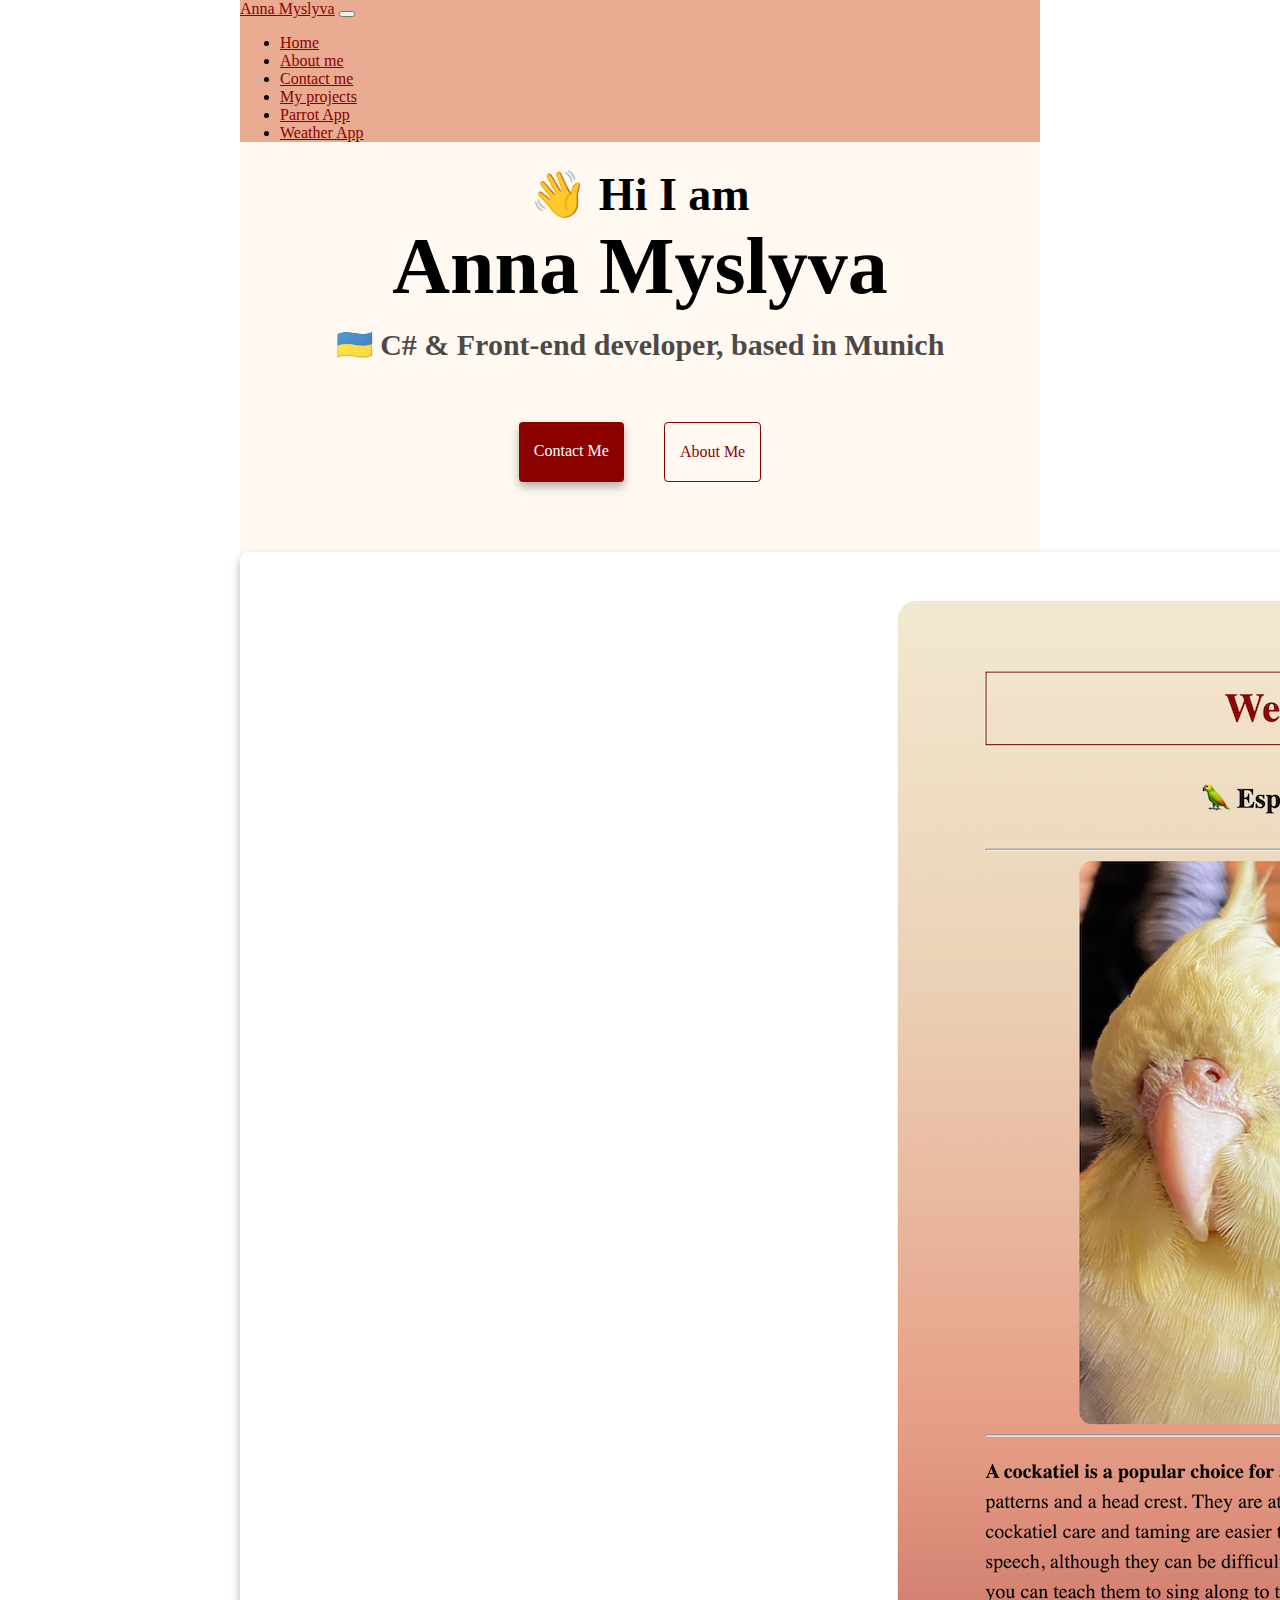
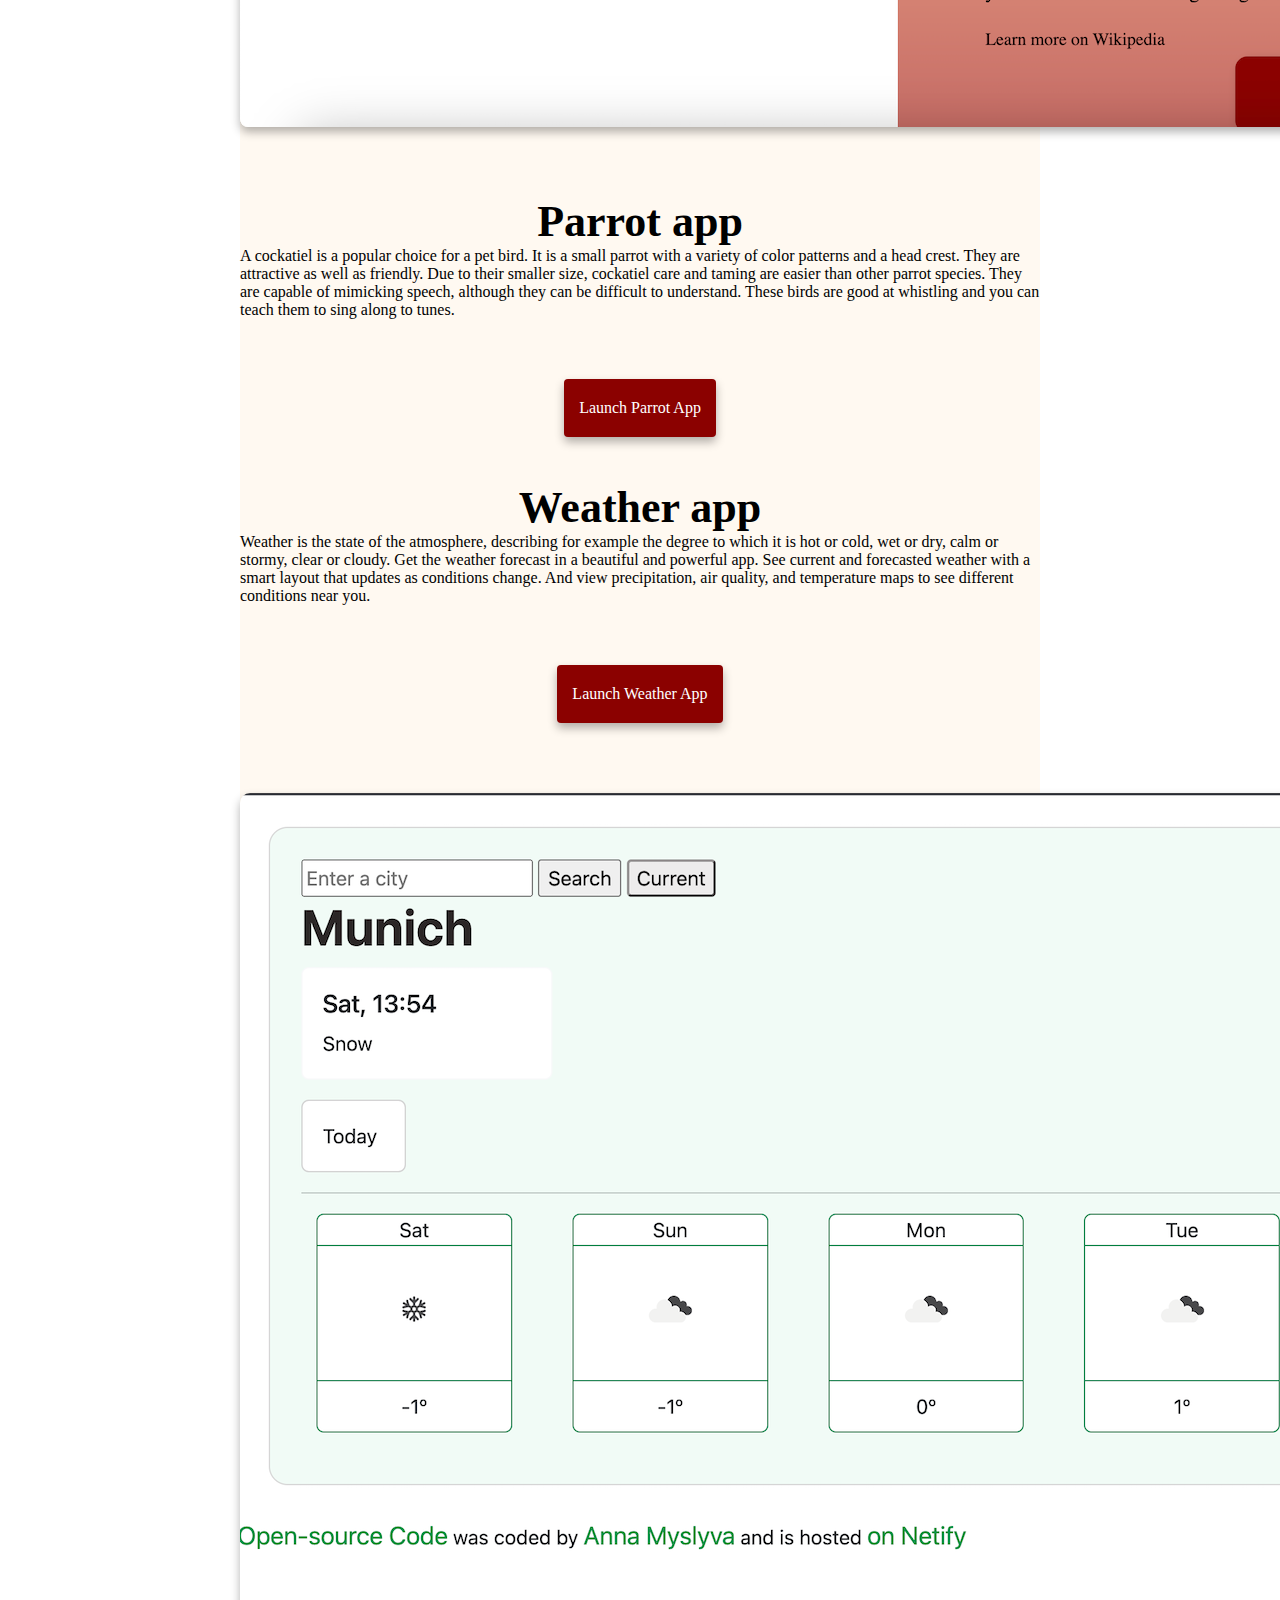
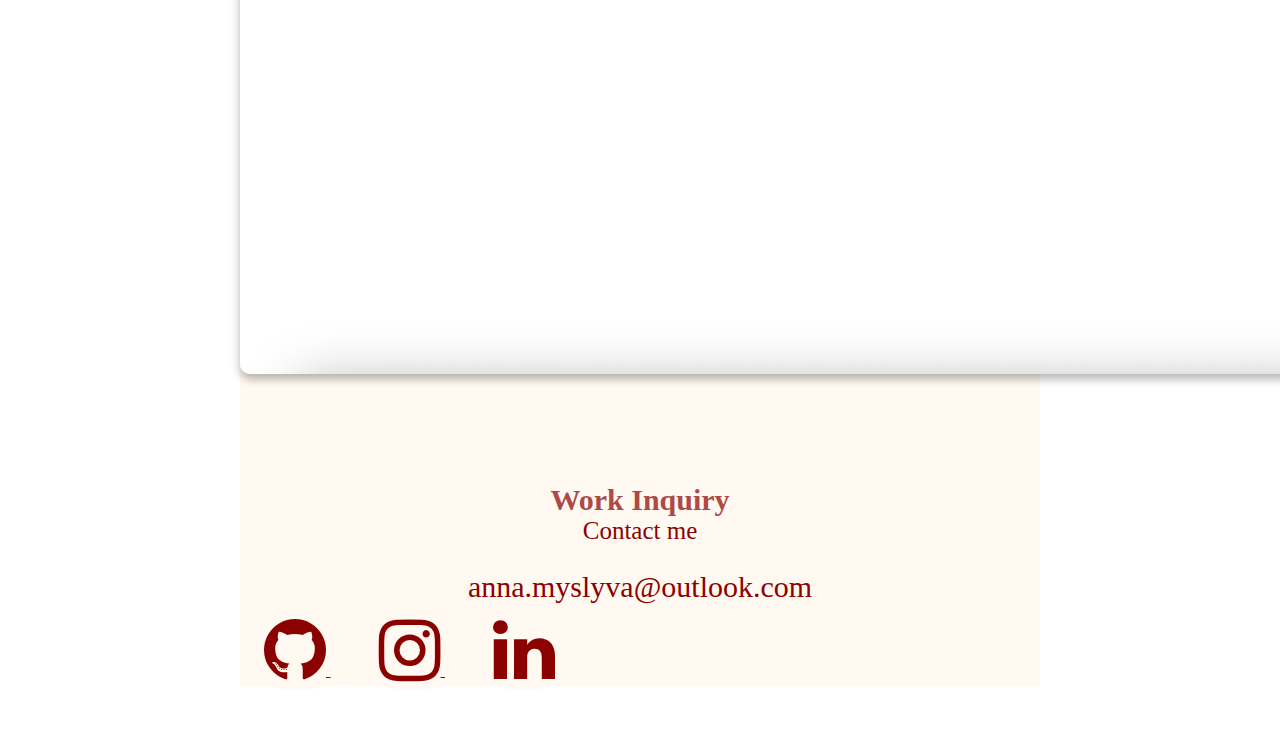
<file: index.html>
<!DOCTYPE html>
<html lang="en">
  <head>
    <meta charset="UTF-8" />
    <meta http-equiv="X-UA-Compatible" content="IE=edge" />
    <meta name="viewport" content="width=device-width, initial-scale=1.0" />
    <meta
      name="description"
      content="Anna Mysylva is a C# and Front-end developer based in Munich, look at her projects and contact her for jmore informations"
    />
    <title>C# & Front-end developer from Ukraine - Anna Myslyva</title>
    <link
      href="https://cdn.jsdelivr.net/npm/bootstrap@5.0.0-beta2/dist/css/bootstrap.min.css"
      rel="stylesheet"
      integrity="sha384-BmbxuPwQa2lc/FVzBcNJ7UAyJxM6wuqIj61tLrc4wSX0szH/Ev+nYRRuWlolflfl"
      crossorigin="anonymous"
    />
    <script
      src="https://cdn.jsdelivr.net/npm/bootstrap@5.0.0-beta2/dist/js/bootstrap.bundle.min.js"
      integrity="sha384-b5kHyXgcpbZJO/tY9Ul7kGkf1S0CWuKcCD38l8YkeH8z8QjE0GmW1gYU5S9FOnJ0"
      crossorigin="anonymous"
    ></script>
    <link rel="stylesheet" href="font-awesome-4.7.0/css/font-awesome.min.css" />
    <link rel="stylesheet" href="style.css" />
  </head>
  <body>
    <div class="hero">
      <nav
        class="navbar sticky-top navbar-expand-lg navbar-light d-flex justify-content-between"
        style="background-color: #e9ab92"
      >
        <div class="container-fluid">
          <a
            class="navbar-brand"
            style="color: var(--primary-color)"
            href="index.html"
            title="Homepage"
            >Anna Myslyva</a
          >
          <button
            class="navbar-toggler"
            type="button"
            data-bs-toggle="collapse"
            data-bs-target="#navbarNav"
            aria-controls="navbarNav"
            aria-expanded="false"
            aria-label="Toggle navigation"
          >
            <span class="navbar-toggler-icon"></span>
          </button>
          <div class="collapse navbar-collapse" id="navbarNav">
            <ul class="navbar-nav">
              <li class="nav-item">
                <a
                  class="nav-link active"
                  aria-current="page"
                  href="index.html"
                  style="color: var(--primary-color)"
                  target="_blank"
                  >Home</a
                >
              </li>
              <li class="nav-item">
                <a
                  class="nav-link"
                  href="about.html"
                  title="About Anna Myslyva"
                  style="color: var(--primary-color)"
                  target="_blank"
                  >About me</a
                >
              </li>
              <li class="nav-item">
                <a
                  class="nav-link"
                  href="contact.html"
                  style="color: var(--primary-color)"
                  target="_blank"
                  >Contact me</a
                >
              </li>
              <li class="nav-item">
                <a
                  class="nav-link active"
                  aria-current="page"
                  href="projects.html"
                  title="My projects"
                  style="color: var(--primary-color)"
                  target="_blank"
                  >My projects</a
                >
              </li>
              <li class="nav-item">
                <a
                  class="nav-link"
                  href="https://comfy-cascaron-5bc4de.netlify.app"
                  title="Parrot Project"
                  style="color: var(--primary-color)"
                  target="_blank"
                  >Parrot App</a
                >
              </li>
              <li class="nav-item">
                <a
                  class="nav-link"
                  href="https://fabulous-starburst-267c95.netlify.app"
                  title="WeatherApp Project"
                  style="color: var(--primary-color)"
                  style="color: var(--primary-color)"
                  target="_blank"
                  >Weather App</a
                >
              </li>
            </ul>
          </div>
        </div>
      </nav>
      <h2 id="HGreetings">👋 Hi I am</h2>
      <h1>Anna Myslyva</h1>
      <h3>🇺🇦 C# & Front-end developer, based in Munich</h3>
      <div class="navigation-links">
        <a
          href="about.html#contact"
          class="contact-link"
          title="Contact Anna Myslyva"
          target="_blank"
          >Contact me</a
        >
        <a href="about.html" class="about-link" target="_blank">About me</a>
      </div>
      <div class="container">
        <div class="row">
          <div class="col-sm-6">
            <img
              src="images/parrot.png"
              class="img-fluid mb-3 rounded shadow-sm p-2 border"
              id="parrot"
              alt="Parrot Image"
            />
          </div>
          <div class="col-sm-6">
            <h2>Parrot app</h2>
            A cockatiel is a popular choice for a pet bird. It is a small parrot
            with a variety of color patterns and a head crest. They are
            attractive as well as friendly. Due to their smaller size, cockatiel
            care and taming are easier than other parrot species. They are
            capable of mimicking speech, although they can be difficult to
            understand. These birds are good at whistling and you can teach them
            to sing along to tunes.
            <div class="navigation-links justify-content-start projects-link">
              <a
                href="https://comfy-cascaron-5bc4de.netlify.app"
                class="contact-link"
                title="Parrot Project"
                target="_blank"
                >Launch Parrot app</a
              >
            </div>
          </div>
        </div>
        <div class="row">
          <div class="col-sm-6">
            <h2>Weather app</h2>
            Weather is the state of the atmosphere, describing for example the
            degree to which it is hot or cold, wet or dry, calm or stormy, clear
            or cloudy. Get the weather forecast in a beautiful and powerful app.
            See current and forecasted weather with a smart layout that updates
            as conditions change. And view precipitation, air quality, and
            temperature maps to see different conditions near you.
            <div class="navigation-links justify-content-start projects-link">
              <a
                href="https://fabulous-starburst-267c95.netlify.app"
                class="contact-link"
                title="Weather Project"
                target="_blank"
                >Launch Weather app</a
              >
            </div>
          </div>
          <div class="col-sm-6">
            <img
              src="images/weather.png"
              class="img-fluid mb-3 rounded shadow-sm p-2 border"
              id="weather"
              alt="Weather App Image"
            />
          </div>
        </div>
      </div>
      <footer>
        <div
          class="contact-footer justify-content-between mb-5 d-none d-md-flex"
        >
          <div>
            <h3 style="color: var(--primary-color); margin-top: 0px">
              Work Inquiry
            </h3>
          </div>
          <div>
            <a
              href="contact.html"
              class="homepage-link"
              style="
                font-size: 25px;

                text-decoration: none;
              "
              title="Contact Anna Myslyva"
            >
              Contact me
            </a>
          </div>
        </div>
        <div class="social-medias d-flex justify-content-center mb-5">
          <a
            href="mailto:anna.myslyva@outlook.com"
            class="email-link"
            style="font-size: 30px"
            title="Mail Anna Myslyva"
          >
            anna.myslyva@outlook.com
          </a>
        </div>
        <div class="social-medias d-flex justify-content-center">
          <a
            href="https://github.com/AnnaMyslyva"
            title="My github"
            target="_blank"
          >
            <i class="fa fa-github fa-4x" aria-hidden="true"></i>
          </a>
          <a
            href="https://www.instagram.com/ann_my94/?next=%2F"
            title="My instagram"
            target="_blank"
          >
            <i class="fa fa-instagram fa-4x" aria-hidden="true"></i>
          </a>
          <a
            href="https://www.linkedin.com/in/anna-myslyva-a14879162/"
            title="My LinkedIn"
            target="_blank"
          >
            <i class="fa fa-linkedin fa-4x" aria-hidden="true"></i>
          </a>
        </div>
      </footer>
    </div>
  </body>
</html>
</file>
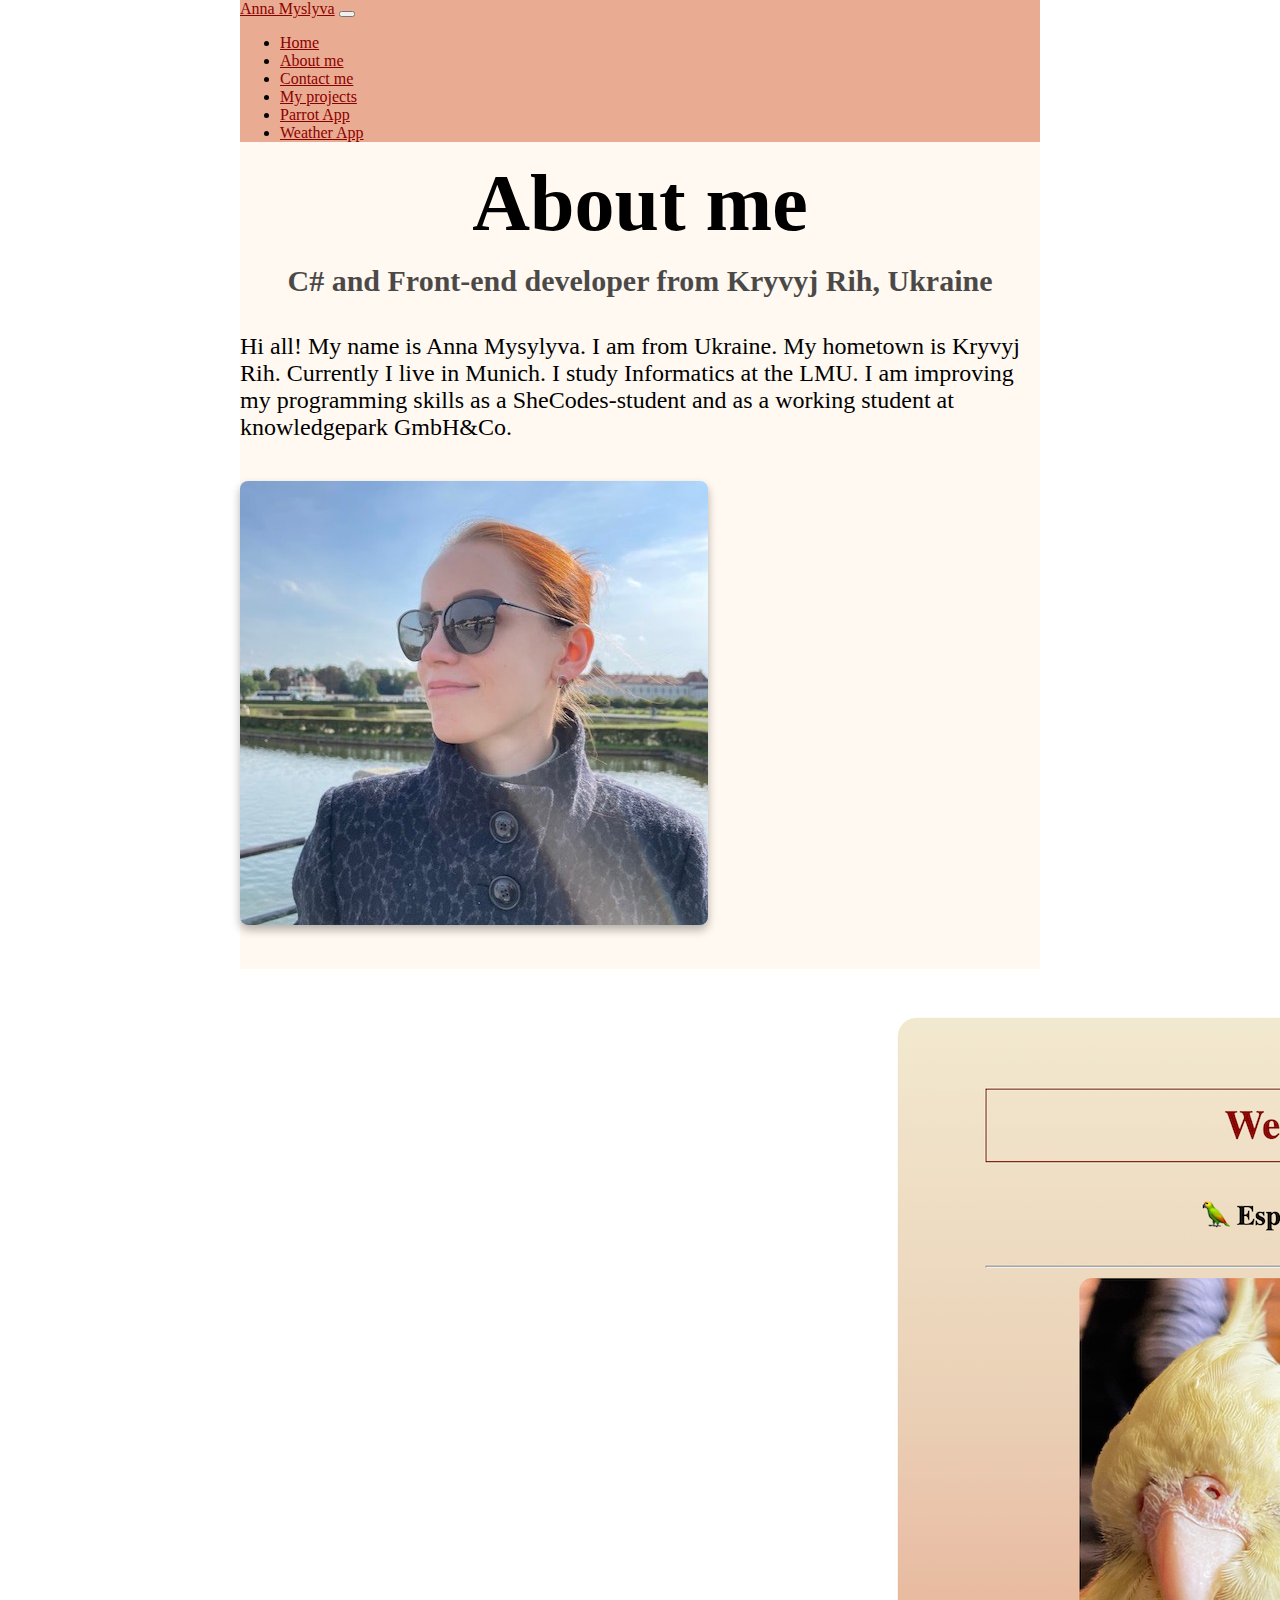
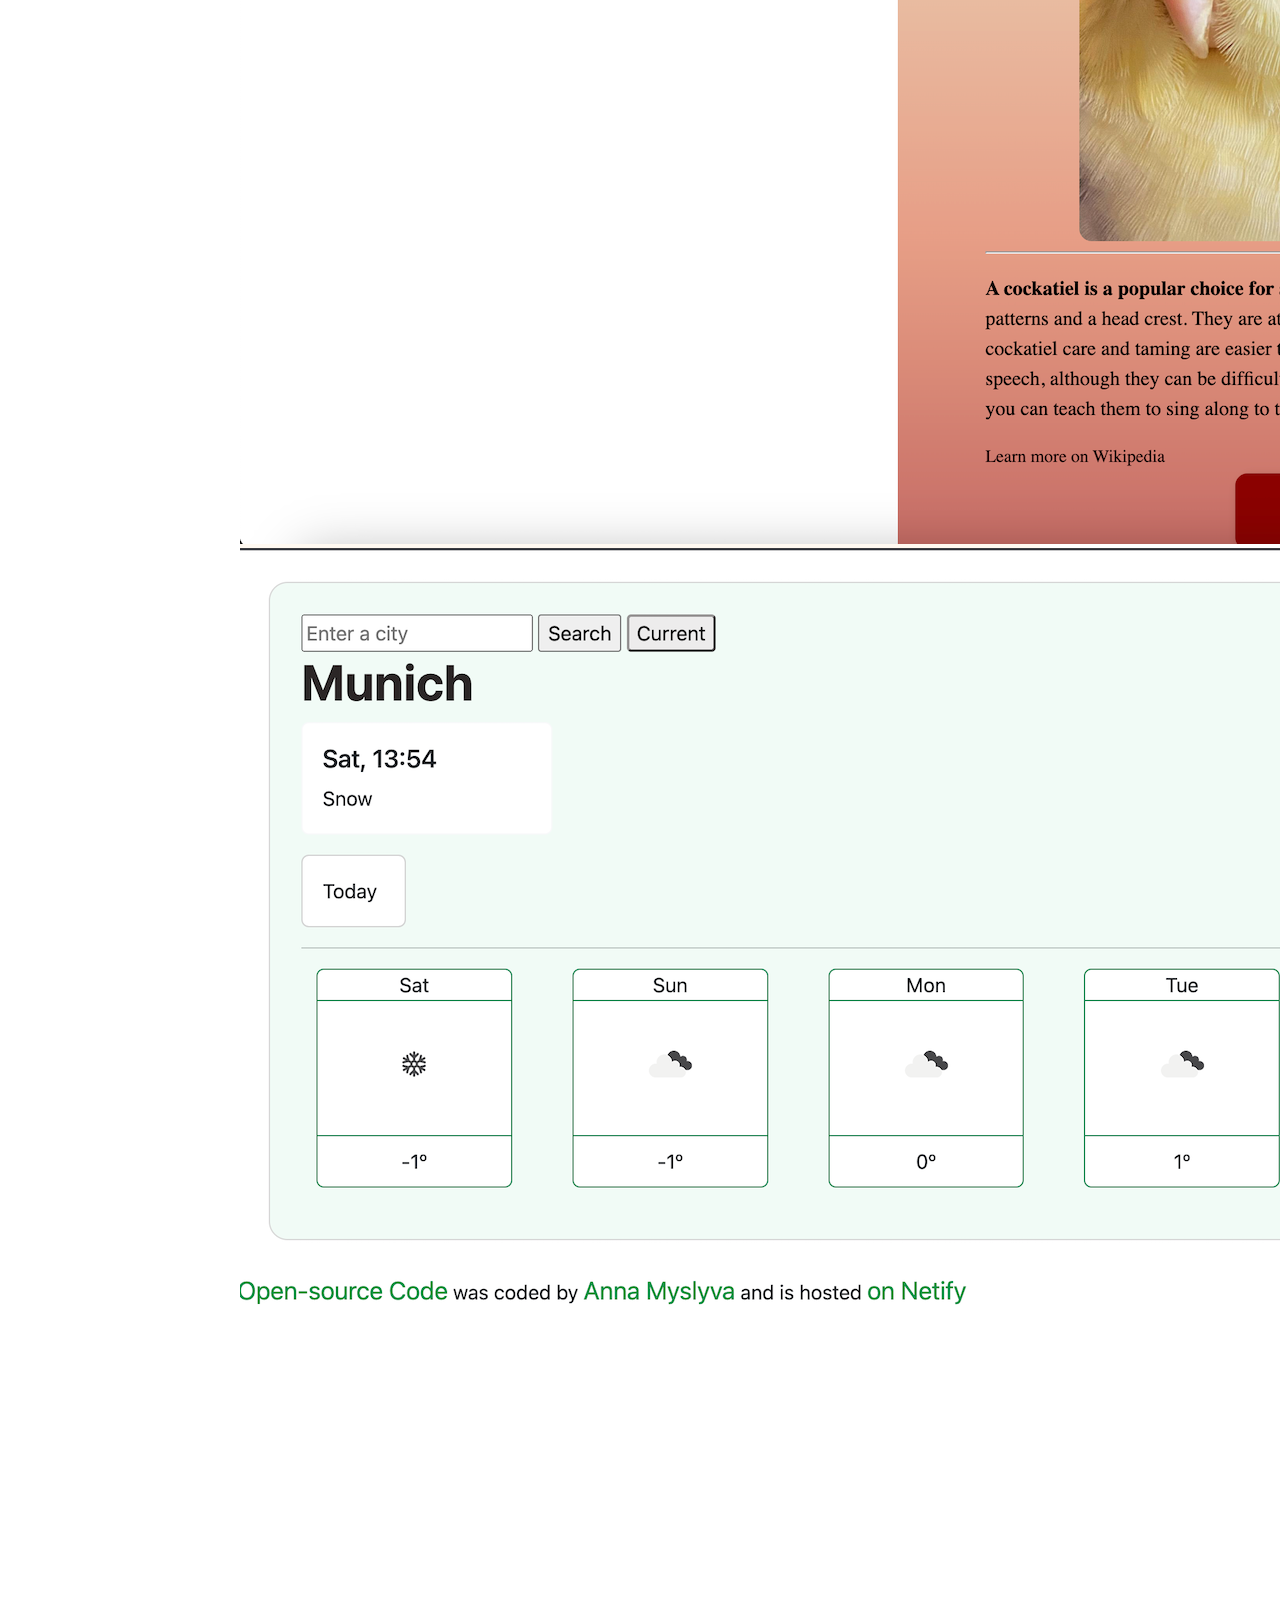
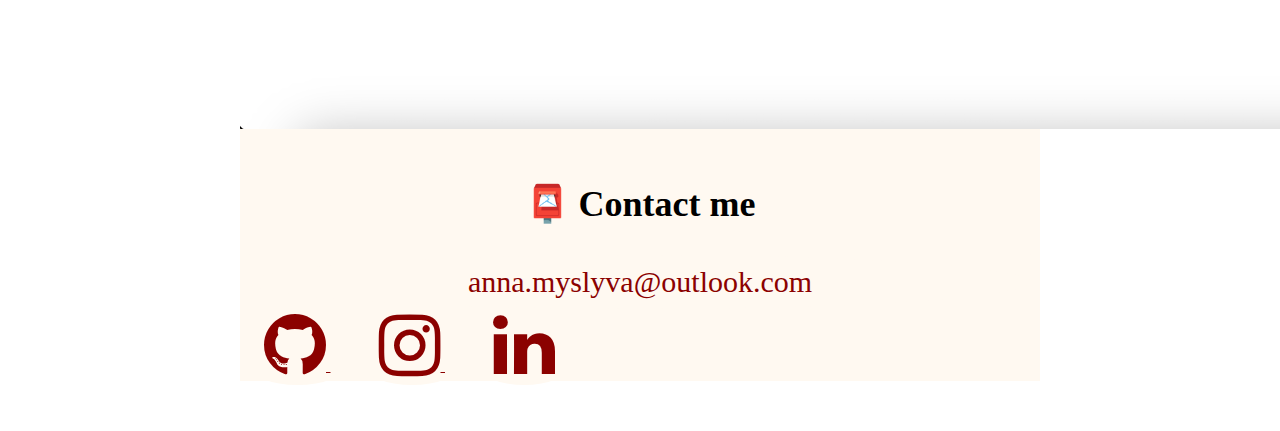
<file: about.html>
<!DOCTYPE html>
<html lang="en">
  <head>
    <meta charset="UTF-8" />
    <meta http-equiv="X-UA-Compatible" content="IE=edge" />
    <meta name="viewport" content="width=device-width, initial-scale=1.0" />
    <meta
      name="description"
      content="About Anna Myslyva, a C# and front-end developer based in Munich"
    />
    <title>
      About me Page - Anna Myslyva, C# & Front-end developer from Ukraine
    </title>
    <link
      href="https://cdn.jsdelivr.net/npm/bootstrap@5.0.0-beta2/dist/css/bootstrap.min.css"
      rel="stylesheet"
      integrity="sha384-BmbxuPwQa2lc/FVzBcNJ7UAyJxM6wuqIj61tLrc4wSX0szH/Ev+nYRRuWlolflfl"
      crossorigin="anonymous"
    />
    <script
      src="https://cdn.jsdelivr.net/npm/bootstrap@5.0.0-beta2/dist/js/bootstrap.bundle.min.js"
      integrity="sha384-b5kHyXgcpbZJO/tY9Ul7kGkf1S0CWuKcCD38l8YkeH8z8QjE0GmW1gYU5S9FOnJ0"
      crossorigin="anonymous"
    ></script>
    <link rel="stylesheet" href="font-awesome-4.7.0/css/font-awesome.min.css" />
    <link rel="stylesheet" href="style.css" />
  </head>
  <body>
    <div class="hero">
      <nav
        class="navbar sticky-top navbar-expand-lg navbar-light d-flex justify-content-between"
        style="background-color: #e9ab92"
      >
        <div class="container-fluid">
          <a
            class="navbar-brand"
            href="index.html"
            title="Homepage"
            style="color: var(--primary-color)"
            target="_blank"
            >Anna Myslyva</a
          >
          <button
            class="navbar-toggler"
            type="button"
            data-bs-toggle="collapse"
            data-bs-target="#navbarNav"
            aria-controls="navbarNav"
            aria-expanded="false"
            aria-label="Toggle navigation"
          >
            <span class="navbar-toggler-icon"></span>
          </button>
          <div class="collapse navbar-collapse" id="navbarNav">
            <ul class="navbar-nav">
              <li class="nav-item">
                <a
                  class="nav-link active"
                  aria-current="page"
                  href="index.html"
                  tilte="Homepage"
                  style="color: var(--primary-color)"
                  target="_blank"
                  >Home</a
                >
              </li>
              <li class="nav-item">
                <a
                  class="nav-link"
                  href="about.html"
                  title="About Anna Myslyva"
                  style="color: var(--primary-color)"
                  target="_blank"
                  >About me</a
                >
              </li>
              <li class="nav-item">
                <a
                  class="nav-link"
                  href="contact.html"
                  title="Contact Anna Myslyva"
                  style="color: var(--primary-color)"
                  target="_blank"
                  >Contact me</a
                >
              </li>
              <li class="nav-item">
                <a
                  class="nav-link active"
                  aria-current="page"
                  href="projects.html"
                  tilte="My projects"
                  style="color: var(--primary-color)"
                  target="_blank"
                  >My projects</a
                >
              </li>
              <li class="nav-item">
                <a
                  class="nav-link"
                  href="https://comfy-cascaron-5bc4de.netlify.app"
                  title="Parrot Project"
                  style="color: var(--primary-color)"
                  target="_blank"
                  >Parrot App</a
                >
              </li>
              <li class="nav-item">
                <a
                  class="nav-link"
                  href="https://fabulous-starburst-267c95.netlify.app"
                  title="WeatherApp Project"
                  style="color: var(--primary-color)"
                  target="_blank"
                  >Weather App</a
                >
              </li>
            </ul>
          </div>
        </div>
      </nav>
      <h1>About me</h1>
      <h3>C# and Front-end developer from Kryvyj Rih, Ukraine</h3>
      <div class="container">
        <div class="row">
          <div class="col-md-6" id="about-paragraphs">
            Hi all! My name is Anna Mysylyva. I am from Ukraine. My hometown is
            Kryvyj Rih. Currently I live in Munich. I study Informatics at the
            LMU. I am improving my programming skills as a SheCodes-student and
            as a working student at knowledgepark GmbH&Co.
          </div>
          <div class="col-md-6">
            <img
              src="images/anna.png"
              class="img-fluid mb-3 rounded shadow-sm p-2 border"
              id="me"
              alt="Anna Myslyva"
            />
          </div>
          <div class="col-md-6">
            <img
              src="images/parrot.png"
              class="img-fluid mb-3 rounded shadow-sm p-2 border"
              alt="Parrot Image"
            />
          </div>
          <div class="col-md-6">
            <img
              src="images/weather.png"
              class="img-fluid mb-3 rounded shadow-sm p-2 border"
              alt="Weather App Image"
            />
          </div>
        </div>
      </div>
      <footer>
        <div id="contact">
          <h2 id="HContactMe">📮 Contact me</h2>
        </div>
        <div
          class="contact-footer justify-content-between mb-5 d-none d-md-flex"
        ></div>
        <div class="social-medias d-flex justify-content-center mb-5">
          <a
            href="mailto:anna.myslyva@outlook.com"
            class="email-link"
            style="font-size: 30px"
          >
            anna.myslyva@outlook.com
          </a>
        </div>
        <div class="social-medias d-flex justify-content-center">
          <a href="https://github.com/AnnaMyslyva" target="_blank">
            <i class="fa fa-github fa-4x" aria-hidden="true"></i>
          </a>
          <a
            href="https://www.instagram.com/ann_my94/?next=%2F"
            target="_blank"
          >
            <i class="fa fa-instagram fa-4x" aria-hidden="true"></i>
          </a>
          <a
            href="https://www.linkedin.com/in/anna-myslyva-a14879162/"
            target="_blank"
          >
            <i class="fa fa-linkedin fa-4x" aria-hidden="true"></i>
          </a>
        </div>
      </footer>
    </div>
  </body>
</html>
</file>
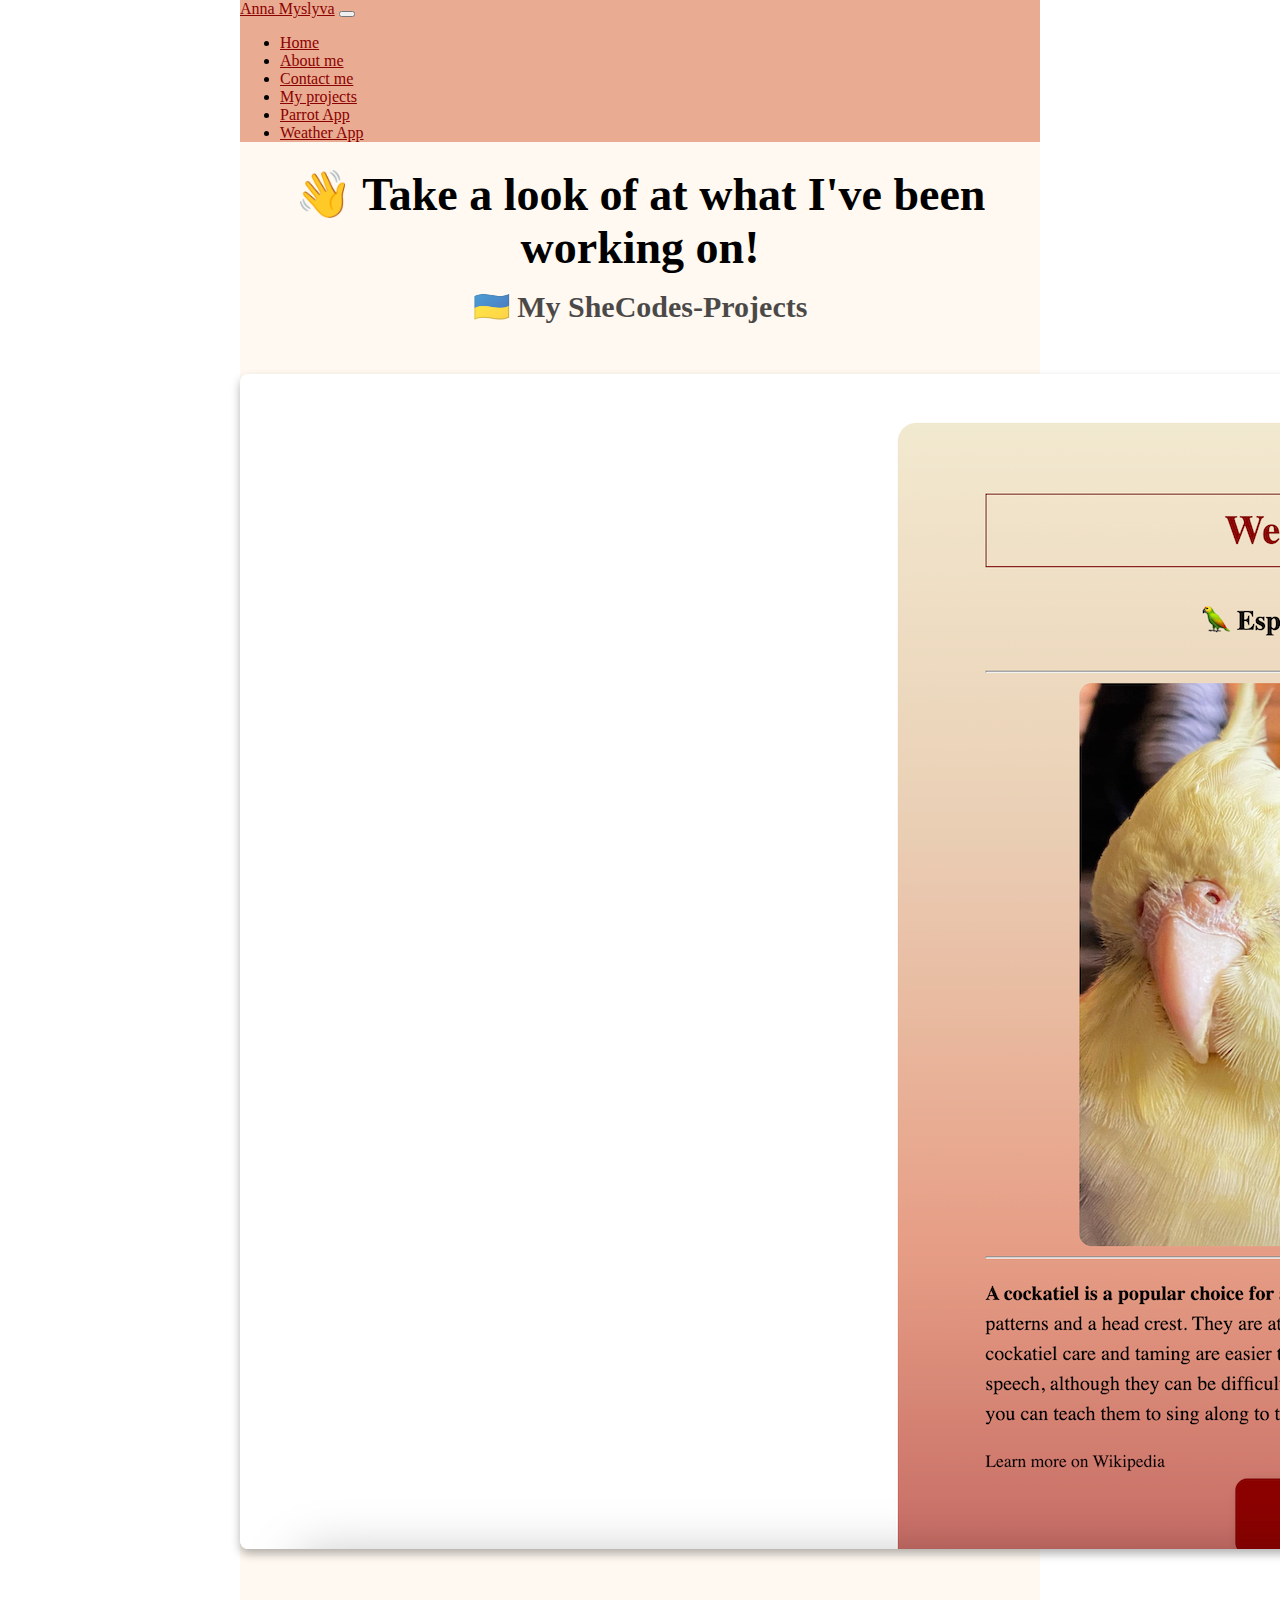
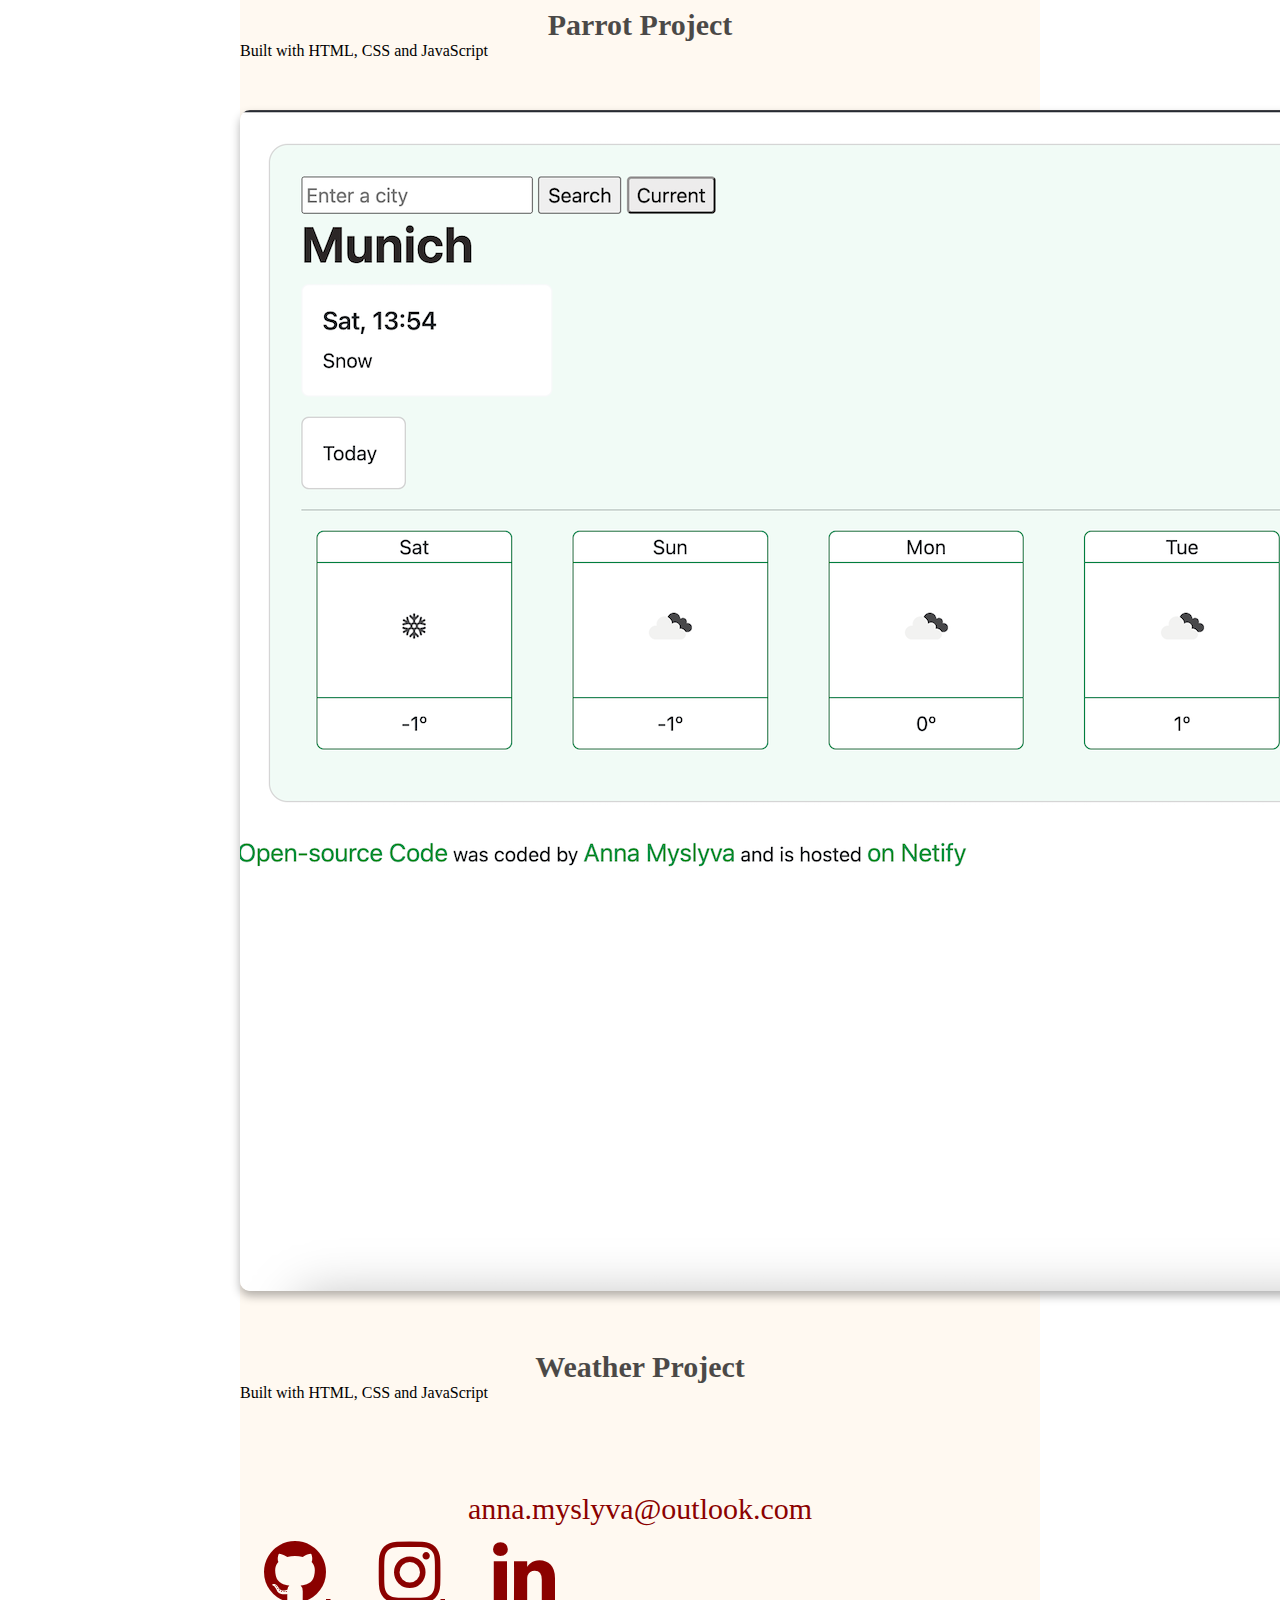
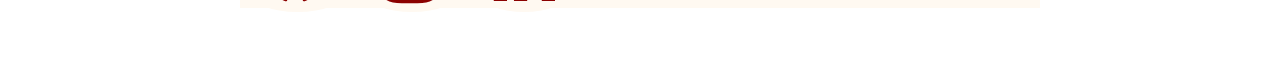
<file: projects.html>
<!DOCTYPE html>
<html lang="en">
  <head>
    <meta charset="UTF-8" />
    <meta http-equiv="X-UA-Compatible" content="IE=edge" />
    <meta name="viewport" content="width=device-width, initial-scale=1.0" />
    <meta
      name="description"
      content="Anna Mysylva is a C# and Front-end developer based in Munich, look at her projects and contact her for jmore informations"
    />
    <title>
      Projects of Anna Myslyva - C# & Front-end developer from Ukraine
    </title>
    <link
      href="https://cdn.jsdelivr.net/npm/bootstrap@5.0.0-beta2/dist/css/bootstrap.min.css"
      rel="stylesheet"
      integrity="sha384-BmbxuPwQa2lc/FVzBcNJ7UAyJxM6wuqIj61tLrc4wSX0szH/Ev+nYRRuWlolflfl"
      crossorigin="anonymous"
    />
    <script
      src="https://cdn.jsdelivr.net/npm/bootstrap@5.0.0-beta2/dist/js/bootstrap.bundle.min.js"
      integrity="sha384-b5kHyXgcpbZJO/tY9Ul7kGkf1S0CWuKcCD38l8YkeH8z8QjE0GmW1gYU5S9FOnJ0"
      crossorigin="anonymous"
    ></script>
    <link rel="stylesheet" href="font-awesome-4.7.0/css/font-awesome.min.css" />
    <link rel="stylesheet" href="style.css" />
  </head>
  <body>
    <div class="hero">
      <nav
        class="navbar sticky-top navbar-expand-lg navbar-light d-flex justify-content-between"
        style="background-color: #e9ab92"
      >
        <div class="container-fluid">
          <a
            class="navbar-brand"
            style="color: var(--primary-color)"
            href="index.html"
            title="Homepage"
            >Anna Myslyva</a
          >
          <button
            class="navbar-toggler"
            type="button"
            data-bs-toggle="collapse"
            data-bs-target="#navbarNav"
            aria-controls="navbarNav"
            aria-expanded="false"
            aria-label="Toggle navigation"
          >
            <span class="navbar-toggler-icon"></span>
          </button>
          <div class="collapse navbar-collapse" id="navbarNav">
            <ul class="navbar-nav">
              <li class="nav-item">
                <a
                  class="nav-link active"
                  aria-current="page"
                  href="index.html"
                  style="color: var(--primary-color)"
                  target="_blank"
                  >Home</a
                >
              </li>
              <li class="nav-item">
                <a
                  class="nav-link"
                  href="about.html"
                  title="About Anna Myslyva"
                  style="color: var(--primary-color)"
                  target="_blank"
                  >About me</a
                >
              </li>
              <li class="nav-item">
                <a
                  class="nav-link"
                  href="contact.html"
                  style="color: var(--primary-color)"
                  target="_blank"
                  >Contact me</a
                >
              </li>
              <li class="nav-item">
                <a
                  class="nav-link active"
                  aria-current="page"
                  href="projects.html"
                  tilte="My projects"
                  style="color: var(--primary-color)"
                  target="_blank"
                  >My projects</a
                >
              </li>
              <li class="nav-item">
                <a
                  class="nav-link"
                  href="https://comfy-cascaron-5bc4de.netlify.app"
                  title="Parrot Project"
                  style="color: var(--primary-color)"
                  target="_blank"
                  >Parrot App</a
                >
              </li>
              <li class="nav-item">
                <a
                  class="nav-link"
                  href="https://fabulous-starburst-267c95.netlify.app"
                  title="WeatherApp Project"
                  style="color: var(--primary-color)"
                  style="color: var(--primary-color)"
                  target="_blank"
                  >Weather App</a
                >
              </li>
            </ul>
          </div>
        </div>
      </nav>
      <h2 id="HGreetings">👋 Take a look of at what I've been working on!</h2>
      <h3>🇺🇦 My SheCodes-Projects</h3>
      <div class="container">
        <div class="row">
          <div class="col-md-6 mb-4">
            <img
              src="images/parrot.png"
              class="img-fluid mb-3 rounded shadow-sm"
              id="parrot"
              alt="Parrot Image"
            />
            <h3 class="text-center m-0">Parrot Project</h3>
            <div class="text-center text-muted">
              Built with HTML, CSS and JavaScript
            </div>
          </div>
          <div class="col-md-6 mb-4">
            <img
              src="images/weather.png"
              class="img-fluid mb-3 rounded shadow-sm"
              id="weather"
              alt="Weather App Image"
            />
            <h3 class="text-center m-0">Weather Project</h3>
            <div class="text-center text-muted">
              Built with HTML, CSS and JavaScript
            </div>
          </div>
        </div>
      </div>
      <footer>
        <div
          class="contact-footer justify-content-between mb-5 d-none d-md-flex"
        ></div>
        <div class="social-medias d-flex justify-content-center mb-5">
          <a
            href="mailto:anna.myslyva@outlook.com"
            title="Mail Anna Myslyva"
            class="email-link"
            style="font-size: 30px"
          >
            anna.myslyva@outlook.com
          </a>
        </div>
        <div class="social-medias d-flex justify-content-center">
          <a
            href="https://github.com/AnnaMyslyva"
            title="My github"
            target="_blank"
          >
            <i class="fa fa-github fa-4x" aria-hidden="true"></i>
          </a>
          <a
            href="https://www.instagram.com/ann_my94/?next=%2F"
            title="My instagram"
            target="_blank"
          >
            <i class="fa fa-instagram fa-4x" aria-hidden="true"></i>
          </a>
          <a
            href="https://www.linkedin.com/in/anna-myslyva-a14879162/"
            title="My LinkedIn"
            target="_blank"
          >
            <i class="fa fa-linkedin fa-4x" aria-hidden="true"></i>
          </a>
        </div>
      </footer>
    </div>
  </body>
</html>
</file>
<file: style.css>
:root {
  --primary-color: #8b0100;
  --secondary-color: #fff9f1;
  --box-shadow: 0 5px 10px rgba(0, 0, 0, 0.3);
}

body {
  margin: 0px auto;
  max-width: 800px;
}

.hero {
  background-color: #fff9f1;
}

h1,
h2,
h3 {
  text-align: center;
  margin: 0;
  font-family: Georgia, "Times New Roman", Times, serif;
}

h1 {
  font-size: 80px;
  font-family: Georgia, "Times New Roman", Times, serif;
}

h2 {
  font-size: 44px;
  font-family: Georgia, "Times New Roman", Times, serif;
  margin-top: 25px;
}

h3 {
  margin-top: 15px;
  font-size: 30px;
  opacity: 0.7;
  font-family: Georgia, "Times New Roman", Times, serif;
}

p {
  background: var(--secondary-color);
  padding: 20px;
  border-radius: 4px;
  font-size: 30px;
  line-height: 2.5;
  text-align: center;
  font-family: Georgia, "Times New Roman", Times, serif;
}

.navigation-links {
  display: flex;
  margin-top: 40px;
  justify-content: center;
  font-family: Georgia, "Times New Roman", Times, serif;
}

.navigation-links a {
  margin: 20px;
  border-radius: 4px;
  padding: 20px 15px;
  text-decoration: none;
  text-transform: capitalize;
  font-family: Georgia, "Times New Roman", Times, serif;
}

.contact-link {
  background: var(--primary-color);
  box-shadow: var(--box-shadow);
  color: white;
  font-family: Georgia, "Times New Roman", Times, serif;
}

.about-link {
  color: var(--primary-color);
  border: 1px solid var(--primary-color);
  font-family: Georgia, "Times New Roman", Times, serif;
}

.homepage-link {
  color: var(--primary-color);
  text-align: center;
  display: block;
}

.about-paragraphs {
  display: flex;
  margin: 30px 0;
  text-align: center;
  font-family: Georgia, "Times New Roman", Times, serif;
}

#about-paragraphs {
  margin-top: 35px;
  font-size: 24px;
  font-family: Georgia, "Times New Roman", Times, serif;
}

.email-link {
  display: flex;
  justify-content: center;
  color: var(--primary-color);
  font-size: 28px;
  text-decoration: none;
  font-family: Georgia, "Times New Roman", Times, serif;
}

.email-link:hover {
  text-decoration: underline;
}

#contact {
  margin-top: 20px;
  font-family: Georgia, "Times New Roman", Times, serif;
}

@media (max-width: 576px) {
  .container {
    text-align: center;
    font-family: Georgia, "Times New Roman", Times, serif;
  }

  .projects-link {
    display: block;
    text-align: center;
    margin: 45px 30px;
    font-family: Georgia, "Times New Roman", Times, serif;
  }

  img {
    display: none;
  }

  h1 {
    font-size: 86px;
  }
  h2 {
    font-size: 35px;
  }

  h3 {
    font-size: 25px;
    opacity: 0.7;
  }
}

#me {
  margin-top: 40px;
  margin-bottom: 40px;
  border-radius: 8px;
  box-shadow: var(--box-shadow);
}

#parrot {
  margin-top: 50px;
  margin-bottom: 40px;
  border-radius: 8px;
  box-shadow: var(--box-shadow);
}

#weather {
  margin-top: 50px;
  margin-bottom: 40px;
  border-radius: 10px;
  box-shadow: var(--box-shadow);
}

#HContactMe {
  font-size: 36px;
  font-family: Georgia, "Times New Roman", Times, serif;
}

#HGreetings {
  font-size: 46px;
  font-family: Georgia, "Times New Roman", Times, serif;
}

.social-medias a {
  margin: 0 10px;
  color: var(--primary-color);
  padding: 10px 14px;
  border-radius: 15%;
  font-size: 18px;
  transition: all 100ms ease-in-out;
}

.social-medias a:hover {
  color: var(--primary-color);
  background: #eaac92;
}

footer {
  margin: 50px 0;
}

footer .contact-footer {
  background: var(--secondary-color);
  padding: 15px 105px;
  border-radius: 12px;
}

footer .contact-footer p {
  margin: 0;
}

footer .social-medias a {
  margin: 0 10px;
  color: var(--primary-color);
  background: var(--secondary-color);
  padding: 10px 14px;
  border-radius: 50%;
  font-size: 18px;
  transition: all 100ms ease-in-out;
}

footer .social-medias a:hover {
  color: white;
  background: var(--primary-color);
}
</file>
